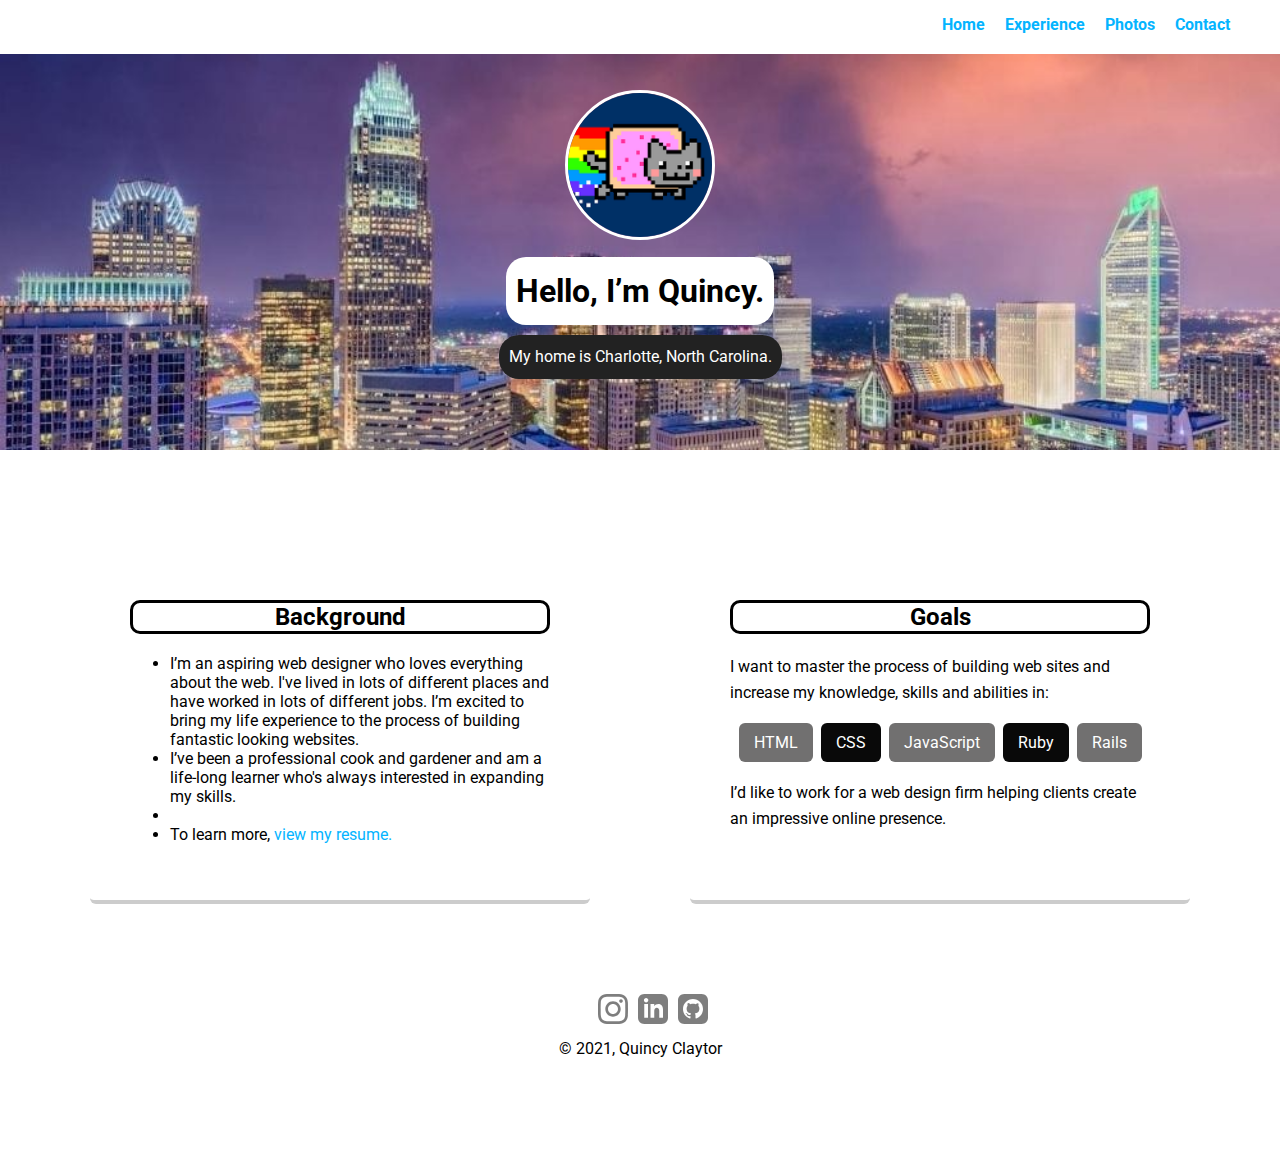
<file: Personal Portfolio (Project 1)/index.html>
<!doctype html>
<html lang="en">
<head>
  <meta charset="utf-8">
  <title>Quincy Claytor's Profile</title>
  <meta name="viewport" content="width=device-width, initial-scale=1.0">
  <link rel="stylesheet" href="styles.css">
  <link href="https://fonts.googleapis.com/css?family=Muli%7CRoboto:400,300,500,700,900" rel="stylesheet"></head>
  
  <body>

    <div class="main-nav">
        <ul class="nav">
          <li class="name">Quincy Claytor</li>
          <li><a href="#">Home</a></li>
          <li><a href="resume.html">Experience</a></li>
          <li><a href="#">Photos</a></li>
          <li><a href="#">Contact</a></li>
        </ul>
    </div>

    <header>
      <img src="images/me.png" alt="Drawing of Jane Smith" class="profile-image">
      <h1 class="tag name">Hello, I’m Quincy.</h1>
      <p class="tag location">My home is Charlotte, North Carolina.</p>
    </header>

    <main class="flex">
      <div class="card">
        <h2 class="card-title">Background</h2> 
       <ul>
          <li>I’m an aspiring web designer who loves everything about the web. I've lived in lots of different places and have worked in lots of different jobs. I’m excited to bring my life experience to the process of building fantastic looking websites.</li>
          <li>I’ve been a professional cook and gardener and am a life-long learner who's always interested in expanding my skills.</li>
          <li></li>
          <li>To learn more, <a href="resume.html">view my resume.</a></li>
       </ul>
      </div> 

      <div class="card">
        <h2 class="card-title">Goals</h2>
            <p>I want to master the process of building web sites and increase my knowledge, skills and abilities in:</p>
        <ul class="skills">
          <li>HTML</li>
          <li>CSS</li>
          <li>JavaScript</li>
          <li>Ruby</li>
          <li>Rails</li>
        </ul>
        <p>I’d like to work for a web design firm helping clients create an impressive online presence.</p>
      </div> 

    </main>
    <footer>
      <ul>
        <li><a href="https://www.instagram.com/qcwitdasplash/" target="blank_" class="social Instagram">Instagram</a></li>
        <li><a href="https://www.linkedin.com/in/quincy-claytor/" target="blank_" class="social linkedin">LinkedIn</a></li>
        <li><a href="https://github.com/qclaytor30" target="blank_" class="social github">Github</a></li>
      </ul>
      <p class="copyright">&copy; 2021, Quincy Claytor</p>
    </footer>
  </body>
  </html>
</file>
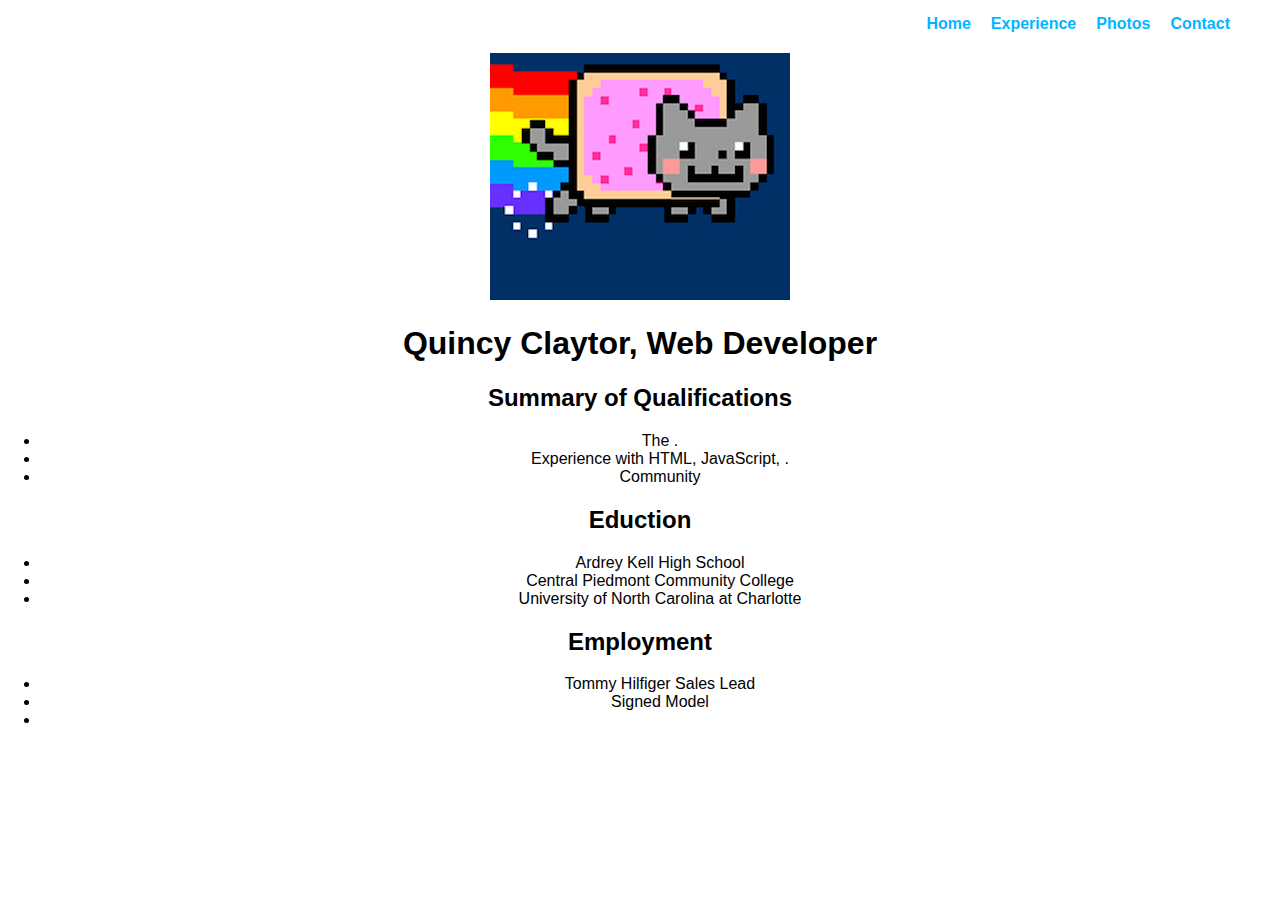
<file: Personal Portfolio (Project 1)/resume.html>
<!DOCTYPE html>
<html>
    <head>
      <meta charset="utf-8">
      <title>Quincy's Resume</title>
      <link rel="stylesheet" href="resume.css">
  <meta name="viewport" content="width=device-width, initial-scale=1.0"> </head>
    <body>

    <div class="main-nav">
        <ul class="nav">
          <li class="name">Quincy Claytor</li>
          <li><a href="index.html">Home</a></li>
          <li><a href="resume.html">Experience</a></li>
          <li><a href="#">Photos</a></li>
          <li><a href="#">Contact</a></li>
        </ul>
    </div>

    <body>
        <img src="images/me.png" alt="Quincy Claytor, Web Developer" class= "profile-image">
        <h1>Quincy Claytor, Web Developer</h1>
        <h2 class="section-title">Summary of Qualifications</h2>
       <ul>
          <li>The .</li>
          <li>Experience with HTML, JavaScript, .</li>
          <li>Community </li>
      </ul>
        <h2>Eduction</h2>
        <ul>
            <li>Ardrey Kell High School</li>
            <li>Central Piedmont Community College</li>
            <li>University of North Carolina at Charlotte</li>        
        </ul>

        <h2>Employment</h2>
        <ul>
            <li>Tommy Hilfiger Sales Lead</li>
            <li>Signed Model</li>
            <li></li>
        </ul>
  </body>
</html>
</file>
<file: Personal Portfolio (Project 1)/styles.css>
/* Global Layout Set-up */
* { 
  box-sizing: border-box;
}
  
body {
  margin: 0;
  padding: 0;
  text-align: center;
  font-family: 'Roboto', sans-serif;
  color: rgb(0, 0, 0);
  background: #ffffff;
}
/* Link Styles */

a {
  text-decoration: none;
  color: #04b4ff;
}
a:hover {
  color: #6633ff;
}

/* Section Styles */

.main-nav {
  width: 100%;
  background: rgb(255, 255, 255);
  min-height: 30px;
  padding: 10px;
  position: fixed;
  text-align: center;
}
.nav {
  display: flex;
  justify-content: space-around;
  font-weight: 700;
  list-style-type: none;
  margin: 0 auto;
  padding: 0;
}
.nav .name {
  display: none;
}
.nav li {
  padding: 5px 10px 10px 10px;
}
.nav a {
  transition: all .5s;
}
.nav a:hover {
  color: rgb(0, 0, 0)
}

header {
  text-align: center;
  background: url('images/charlotte-north-carolina-skyline.jpg') no-repeat top center ;
  background-size: cover;
  overflow: hidden;
  padding-top: 40px;
}
header {
  line-height: 1.5;
}
header .profile-image {
  margin-top: 50px;
  width: 150px;
  height: 150px;
  border-radius: 50%;
  border: 3px solid white;
  transition: all .5s;
}
header .profile-image:hover {
  transform: scale(1.2) rotate(360deg);
}
.tag {
  background-color: rgb(255, 255, 255);
  color: black;
  padding: 10px;
  border-radius: 20px;
  display: table;
  margin: 10px auto;
} 
.location {
  background-color: #222;
  color: rgb(255, 255, 255);
}
.card {
  margin: 30px;
  padding: 20px 40px 40px;
  max-width: 500px;
  text-align: left;
  background: #fff;
  border-bottom: 4px solid #ccc;
  border-radius: 6px;
}
.card:hover {
  border-color: #ff99ff;
}

ul.skills {
  padding: 0;
  text-align: center;
}

.skills li {
  border-radius: 6px;
  display: inline-block;
  background: #090909;
  color: rgb(255, 255, 255);
  padding: 10px 15px;
  margin: 2px;
}

.skills li:nth-child(odd) {
  background: #717070;
}

footer {
  width: 100%;
  min-height: 30px;
  padding: 20px 0 40px 20px;
}

footer .copyright {
  top: -8px;
  margin-right: 20px;
  font-size: .75em;
}

footer ul {
  list-style-type: none;
  margin: 0;
  padding: 0;
}

footer ul li {
  display: inline-block;
}

a.social {
  display: inline-block;
  text-indent: -9999px;
  margin-left: 5px;
  width: 30px;
  height: 30px;
  background-size: 30px 30px;
  opacity: .5;
  transition: all .25s;
}
a.Instagram {
  background-image: url(images/Instagram.svg);
}
a.linkedin {
  background-image: url(images/linkedin.svg);
}
a.github {
  background-image: url(images/github.svg);
}
a.social:hover {
  opacity: 1;
}
.clearfix {
  clear: both;
}

/* Styles for larger screens */
@media screen and (min-width: 720px) {
  
  .flex {
      display: flex;
      max-width: 1200px;
      justify-content: space-around;
      margin: 0 auto;
  }

  header {
    min-height: 450px;
  }

  .nav {
    max-width: 1200px;
  }

  .nav .name {
    display: block;
    margin-right: auto;
    color: white;
  }

  main {
    padding-top: 50px;
  }

  main p {
    line-height: 1.6em;
  }

  footer {
    font-size: 1.3em;
    max-width: 1200px;
    margin: 40px auto;
  }

}

h3 {
    color:blue;
     letter-spacing:2px;
}

.card-title{
     text-align: center;
     border:solid black 3px;
    border-radius: 10px;
    margin-top: 50px;
}
</file>
<file: Personal Portfolio (Project 1)/resume.css>
/* Global Layout Set-up */
* { 
  box-sizing: border-box;
  
}
  
body {
  margin: 0;
  padding: 0;
  text-align: center;
  font-family: 'Roboto', sans-serif;
  color: rgb(0, 0, 0);
  background: #ffffff;
}
/* Link Styles */

a {
  text-decoration: none;
  color: #04b4ff;
}
a:hover {
  color: #6633ff;
}

/* Section Styles */

.main-nav {
  width: 100%;
  background: rgb(255, 255, 255);
  min-height: 30px;
  padding: 10px;
  position: fixed;
  text-align: center;
}
.nav {
  display: flex;
  justify-content: space-around;
  font-weight: 700;
  list-style-type: none;
  margin: 0 auto;
  padding: 0;
}
.nav .name {
  display: none;
}
.nav li {
  padding: 5px 10px 10px 10px;
}
.nav a {
  transition: all .5s;
}
.nav a:hover {
  color: rgb(0, 0, 0)
}

header {
  text-align: center;
  background: url('images/charlotte-north-carolina-skyline.jpg') no-repeat top center ;
  background-size: cover;
  overflow: hidden;
  padding-top: 40px;
}
header {
  line-height: 1.5;
}
header .profile-image {
  margin-top: 50px;
  width: 150px;
  height: 150px;
  border-radius: 50%;
  border: 3px solid white;
  transition: all .5s;
}
header .profile-image:hover {
  transform: scale(1.2) rotate(360deg);
}
.tag {
  background-color: rgb(255, 255, 255);
  color: black;
  padding: 10px;
  border-radius: 20px;
  display: table;
  margin: 10px auto;
} 
.location {
  background-color: #222;
  color: rgb(255, 255, 255);
}
.card {
  margin: 30px;
  padding: 20px 40px 40px;
  max-width: 500px;
  text-align: left;
  background: #fff;
  border-bottom: 4px solid #ccc;
  border-radius: 6px;
}
.card:hover {
  border-color: #ff99ff;
}

ul.skills {
  padding: 0;
  text-align: center;
}

.skills li {
  border-radius: 6px;
  display: inline-block;
  background: #090909;
  color: rgb(255, 255, 255);
  padding: 10px 15px;
  margin: 2px;
}

.skills li:nth-child(odd) {
  background: #717070;
}

footer {
  width: 100%;
  min-height: 30px;
  padding: 20px 0 40px 20px;
}

footer .copyright {
  top: -8px;
  margin-right: 20px;
  font-size: .75em;
}

footer ul {
  list-style-type: none;
  margin: 0;
  padding: 0;
}

footer ul li {
  display: inline-block;
}

a.social {
  display: inline-block;
  text-indent: -9999px;
  margin-left: 5px;
  width: 30px;
  height: 30px;
  background-size: 30px 30px;
  opacity: .5;
  transition: all .25s;
}
a.Instagram {
  background-image: url(images/Instagram.svg);
}
a.linkedin {
  background-image: url(images/linkedin.svg);
}
a.github {
  background-image: url(images/github.svg);
}
a.social:hover {
  opacity: 1;
}
.clearfix {
  clear: both;
}

/* Styles for larger screens */
@media screen and (min-width: 720px) {
  
  .flex {
      display: flex;
      max-width: 1200px;
      justify-content: space-around;
      margin: 0 auto;
  }

  header {
    min-height: 450px;
  }

  .nav {
    max-width: 1200px;
  }

  .nav .name {
    display: block;
    margin-right: auto;
    color: white;
  }

  main {
    padding-top: 50px;
  }

  main p {
    line-height: 1.6em;
  }

  footer {
    font-size: 1.3em;
    max-width: 1200px;
    margin: 40px auto;
  }

}

h3 {
    color:blue;
     letter-spacing:2px;
}

.card-title{
     text-align: center;
     border:solid black 3px;
    border-radius: 10px;
    margin-top: 50px;
}
</file>
